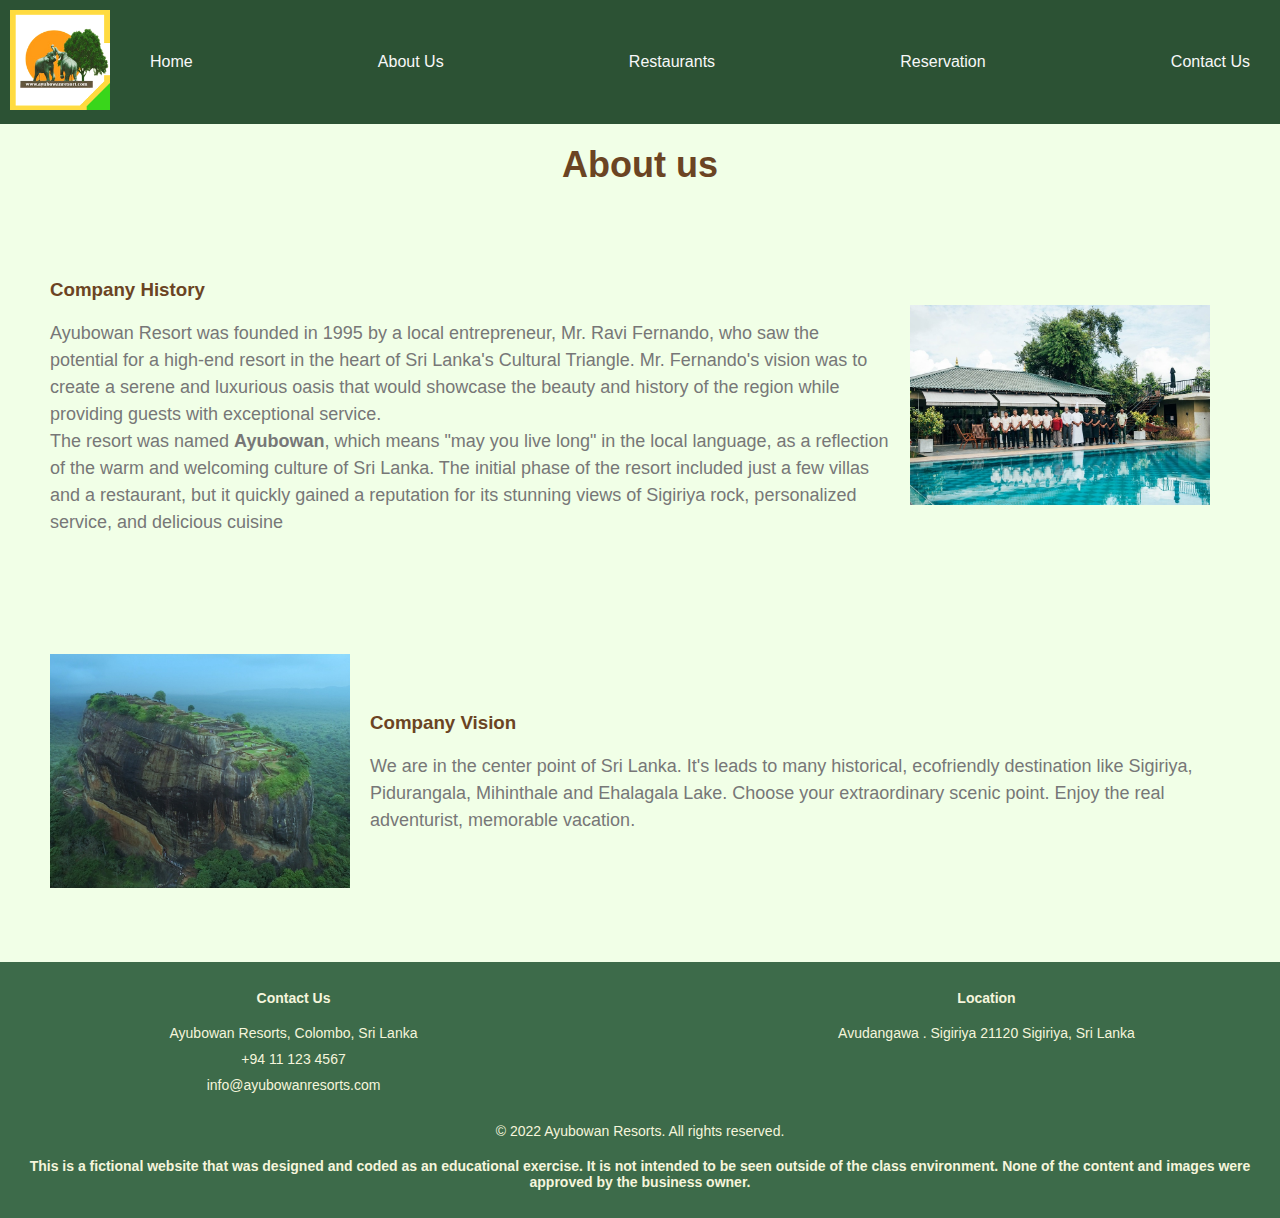
<file: pages/about.html>
<!DOCTYPE html>
<html lang="en">
  <head>
    <meta charset="UTF-8" />
    <meta http-equiv="X-UA-Compatible" content="IE=edge" />
    <meta name="viewport" content="width=device-width, initial-scale=1.0" />
    <link rel="icon" type="image/png" href="../images/logo.png" sizes="32x32" />
    <link rel="stylesheet" type="text/css" href="../css/styles.css" />

    <title>About us</title>
  </head>
  <body>
    <header>
      <!-- Navigation bar and other header elements  -->
      <nav>
        <a href="/index.html">
          <img
            src="../images/logo.png"
            alt="Ayubowan Resorts Logo"
            class="logo"
          />
        </a>
        <div class="navbar-links">
          <ul>
            <li><a href="../index.html">Home</a></li>
            <li><a href="about.html">About Us</a></li>
            <li><a href="restaurants.html">Restaurants</a></li>
            <li><a href="reservations.html">Reservation</a></li>
            <li><a href="contact.html">Contact Us</a></li>
          </ul>
        </div>
      </nav>
    </header>
    <div class="content">
      <h1 class="page-title">About us</h1>
      <section class="about-us">
        <div class="about-us-content">
          <h3>Company History</h3>
          <p>
            Ayubowan Resort was founded in 1995 by a local entrepreneur, Mr.
            Ravi Fernando, who saw the potential for a high-end resort in the
            heart of Sri Lanka's Cultural Triangle. Mr. Fernando's vision was to
            create a serene and luxurious oasis that would showcase the beauty
            and history of the region while providing guests with exceptional
            service.
            <br />
            The resort was named <b>Ayubowan</b>, which means "may you live long" in
            the local language, as a reflection of the warm and welcoming
            culture of Sri Lanka. The initial phase of the resort included just
            a few villas and a restaurant, but it quickly gained a reputation
            for its stunning views of Sigiriya rock, personalized service, and
            delicious cuisine
          </p>
        </div>
        <div class="about-us-image">
          <img src="../images/about_us_1.jpeg" alt="About Us Image" />
        </div>
      </section>
      <section class="about-us">
        <div class="about-us-image">
          <img src="../images/about_us_2.jpeg" alt="About Us Image" />
        </div>
        <div class="about-us-content">
          <h3>Company Vision</h3>

          <p>
            We are in the center point of Sri Lanka. It's leads to many
            historical, ecofriendly destination like Sigiriya, Pidurangala,
            Mihinthale and Ehalagala Lake. Choose your extraordinary scenic
            point. Enjoy the real adventurist, memorable vacation.
          </p>
        </div>
      </section>
    </div>
    <footer>
      <div class="container">
        <div class="footer-top">
          <div class="footer-column">
            <h4>Contact Us</h4>
            <ul>
              <li>Ayubowan Resorts, Colombo, Sri Lanka</li>
              <li>+94 11 123 4567</li>
              <li>info@ayubowanresorts.com</li>
            </ul>
          </div>
          <div class="footer-column">
            <h4>Location</h4>
            <p>Avudangawa . Sigiriya 21120 Sigiriya, Sri Lanka</p>
          </div>
        </div>
        <div class="footer-bottom">
          <p>&copy; 2022 Ayubowan Resorts. All rights reserved.</p>
          <h4>
            This is a fictional website that was designed and coded as an
            educational exercise. It is not intended to be seen outside of the
            class environment. None of the content and images were approved by
            the business owner.
          </h4>
        </div>
      </div>
    </footer>
  </body>
</html>
</file>
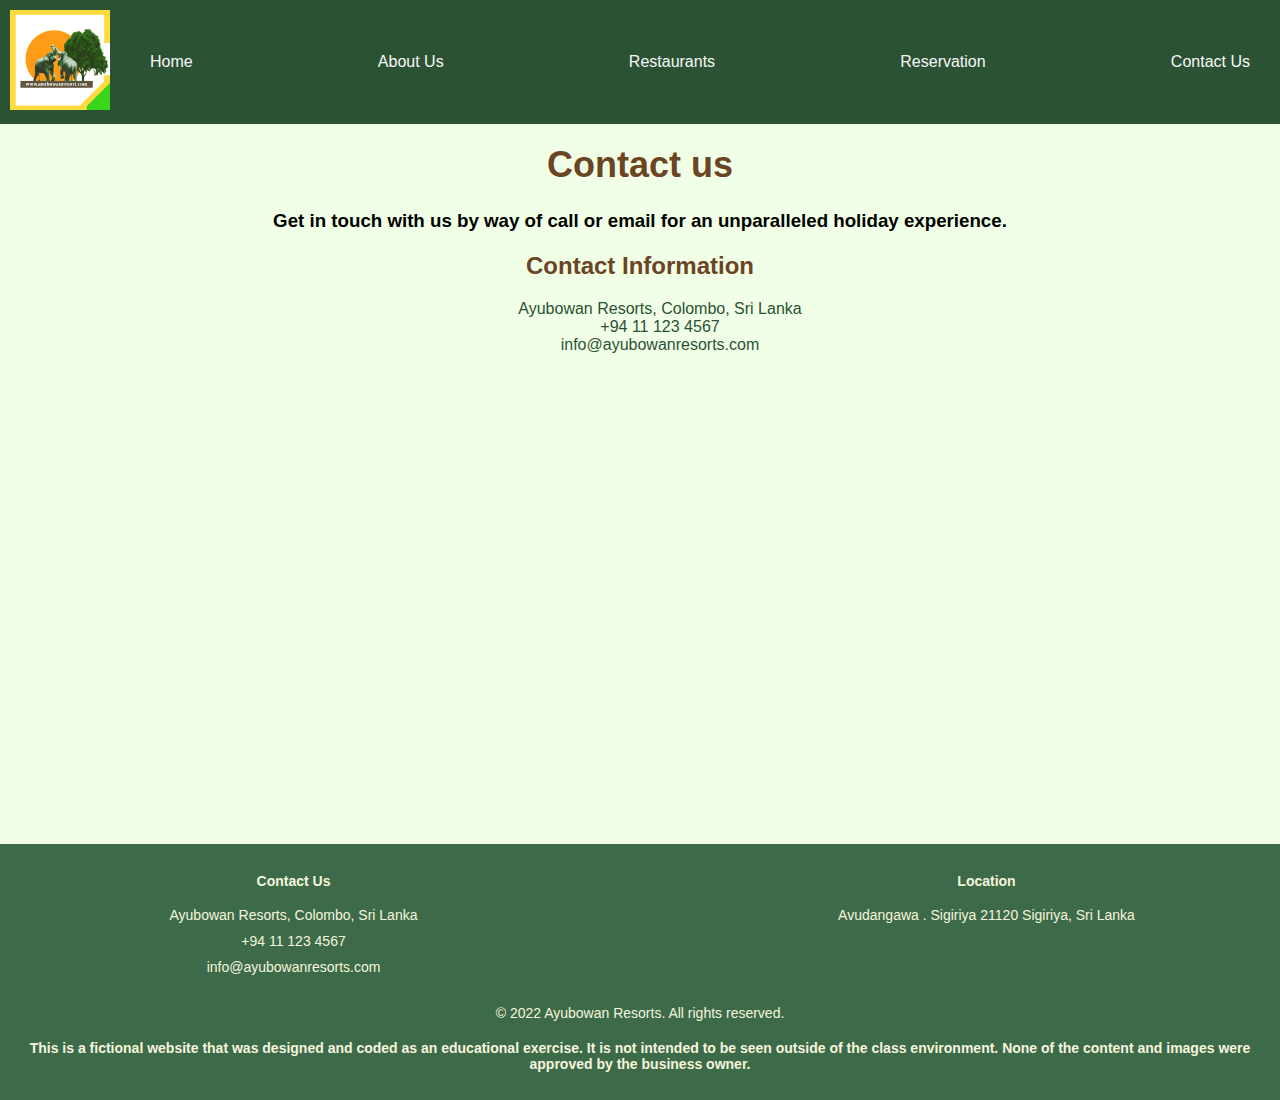
<file: pages/contact.html>
<!DOCTYPE html>
<html lang="en">
  <head>
    <meta charset="UTF-8" />
    <meta http-equiv="X-UA-Compatible" content="IE=edge" />
    <meta name="viewport" content="width=device-width, initial-scale=1.0" />
    <link rel="icon" type="image/png" href="../images/logo.png" sizes="32x32" />
    <link rel="stylesheet" type="text/css" href="../css/styles.css" />

    <title>Contact us</title>
  </head>
  <body>
    <header>
      <!-- Navigation bar and other header elements  -->
      <nav>
        <a href="../index.html">
          <img
            src="../images/logo.png"
            alt="Ayubowan Resorts Logo"
            class="logo"
          />
        </a>
        <div class="navbar-links">
          <ul>
            <li><a href="../index.html">Home</a></li>
            <li><a href="about.html">About Us</a></li>
            <li><a href="restaurants.html">Restaurants</a></li>
            <li><a href="reservations.html">Reservation</a></li>
            <li><a href="contact.html">Contact Us</a></li>
          </ul>
        </div>
      </nav>
    </header>
    <div class="content">
      <h1 class="page-title">Contact us</h1>
      <div class="contant-us-title">
        <h3>
          Get in touch with us by way of call or email for an unparalleled
          holiday experience.
        </h3>
      </div>

      <div class="contact-us-content">
        <div class="contact-info">
          <h2>Contact Information</h2>
          <ul>
            <li>Ayubowan Resorts, Colombo, Sri Lanka</li>
            <li>+94 11 123 4567</li>
            <li>info@ayubowanresorts.com</li>
          </ul>
        </div>
      </div>
      <div class="location">
        <!-- <img
          src="../images/map.png"
          alt="Ayubowan Resorts Location"
          class="location"
        /> -->
        <iframe src="https://www.google.com/maps/embed?pb=!1m18!1m12!1m3!1d3951.0745263382078!2d80.73277231537143!3d7.991240694244829!2m3!1f0!2f0!3f0!3m2!1i1024!2i768!4f13.1!3m3!1m2!1s0x3afca19ca5a2e553%3A0xd847d158ff87994b!2sAYUBOWAN%20RESORTS!5e0!3m2!1sen!2slk!4v1680285850774!5m2!1sen!2slk" width="600" height="450" style="border:0;" allowfullscreen="" loading="lazy" referrerpolicy="no-referrer-when-downgrade"></iframe>
      </div>
    </div>

    <footer>
      <div class="container">
        <div class="footer-top">
          <div class="footer-column">
            <h4>Contact Us</h4>
            <ul>
              <li>Ayubowan Resorts, Colombo, Sri Lanka</li>
              <li>+94 11 123 4567</li>
              <li>info@ayubowanresorts.com</li>
            </ul>
          </div>
          <div class="footer-column">
            <h4>Location</h4>
            <p>Avudangawa . Sigiriya 21120 Sigiriya, Sri Lanka</p>
          </div>
        </div>
        <div class="footer-bottom">
          <p>&copy; 2022 Ayubowan Resorts. All rights reserved.</p>
          <h4>
            This is a fictional website that was designed and coded as an
            educational exercise. It is not intended to be seen outside of the
            class environment. None of the content and images were approved by
            the business owner.
          </h4>
        </div>
      </div>
    </footer>
  </body>
</html>
</file>
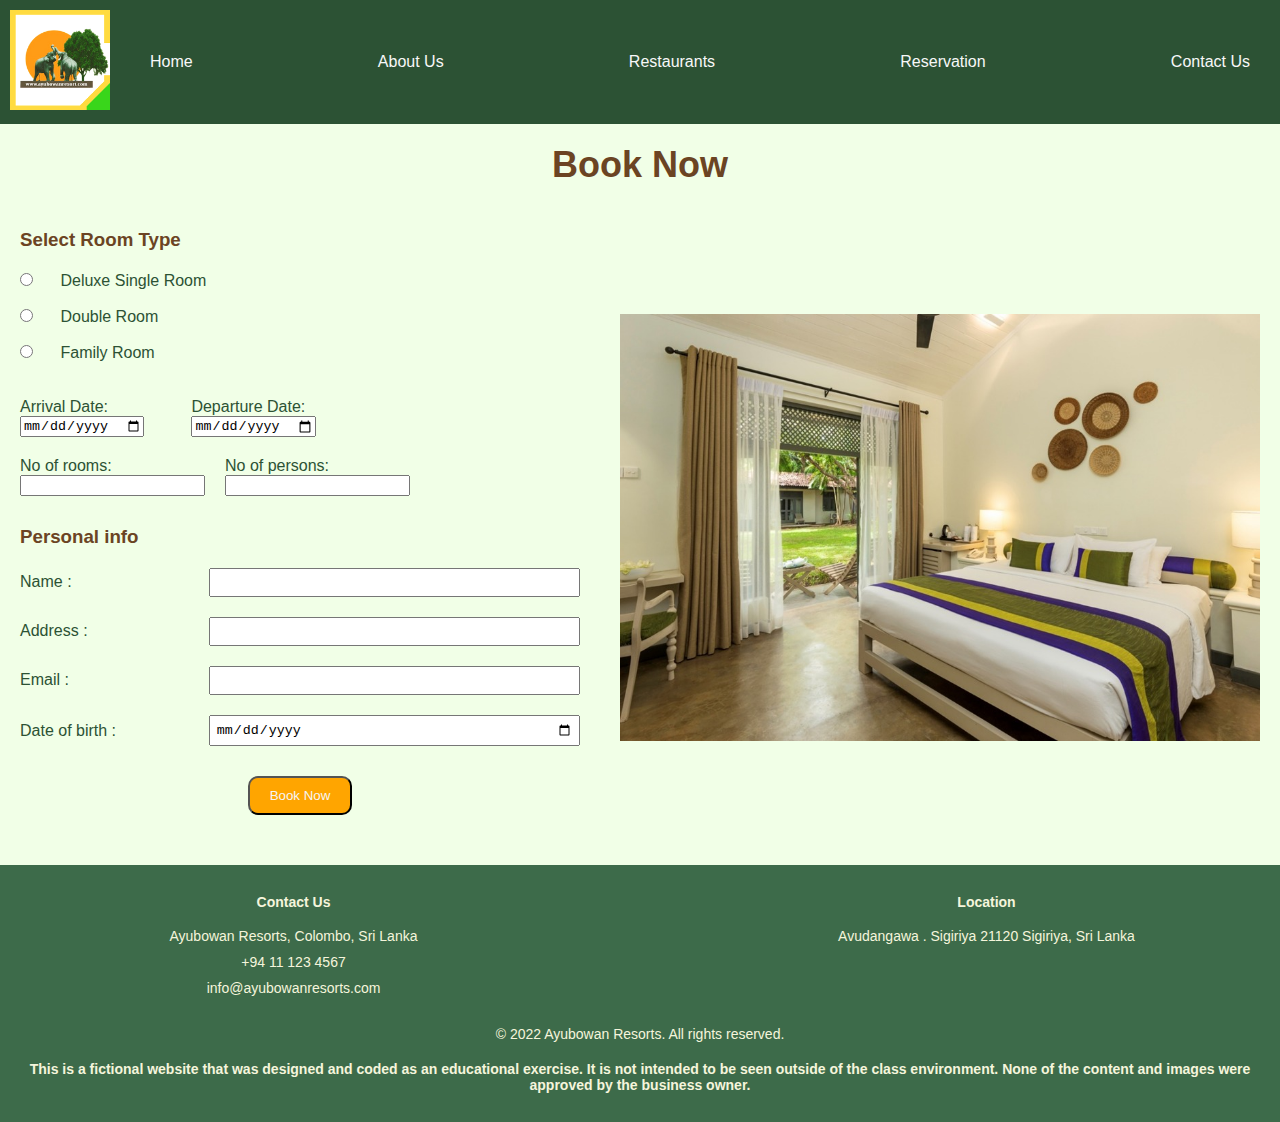
<file: pages/reservations.html>
<!DOCTYPE html>
<html lang="en">
  <head>
    <meta charset="UTF-8" />
    <meta http-equiv="X-UA-Compatible" content="IE=edge" />
    <meta name="viewport" content="width=device-width, initial-scale=1.0" />
    <link rel="icon" type="image/png" href="../images/logo.png" sizes="32x32" />
    <link rel="stylesheet" type="text/css" href="../css/styles.css" />

    <title>Reservations</title>
  </head>
  <body>
    <header>
      <!-- Navigation bar and other header elements  -->
      <nav>
        <a href="../index.html">
          <img
            src="../images/logo.png"
            alt="Ayubowan Resorts Logo"
            class="logo"
          />
        </a>
        <div class="navbar-links">
          <ul>
            <li><a href="../index.html">Home</a></li>
            <li><a href="about.html">About Us</a></li>
            <li><a href="restaurants.html">Restaurants</a></li>
            <li><a href="reservations.html">Reservation</a></li>
            <li><a href="contact.html">Contact Us</a></li>
          </ul>
        </div>
      </nav>
    </header>
    <div class="content">
      <h1 class="page-title">Book Now</h1>
      <section class="reservation-details">
        <div class="reservation-details-content">
          <form>
            <!-- Room Type -->
            <h3>Select Room Type</h3>
            <input
              type="radio"
              name="room-type"
              value="DSR"
              id="DSR"
              required
            />

            <label for="DSR"> Deluxe Single Room </label><br />
            <input type="radio" name="room-type" value="DR" id="DR" />

            <label for="DR"> Double Room </label><br />
            <input type="radio" name="room-type" value="FR" id="FR" />

            <label> Family Room </label><br />
            <!-- Room Type -->

            <!-- Arrival Departure Dates -->
            <div class="arrival-departure-dates">
              <div>
                <label for="arrival-date">Arrival Date:</label>
                <input type="date" id="arrival-date" name="arrival-date" required/>
              </div>

              <div>
                <label for="departure-date">Departure Date:</label>
                <input type="date" id="departure-date" name="departure-date" required/>
              </div>
            </div>
            <!-- Arrival Departure Dates -->

            <!-- No of Rooms and Persons -->

            <div class="no-of-rooms-and-persons">
              <div>
                <label for="no-of-rooms">No of rooms:</label>
                <input type="number" id="no-of-rooms" name="no-of-rooms" required/>
              </div>

              <div>
                <label for="no-of-persons">No of persons:</label>
                <input type="number" id="no-of-persons" name="no-of-persons" required/>
              </div>
            </div>
            <!-- No of Rooms and Persons -->

            <div class="personal-info">
              <h3>Personal info</h3>
              <div class="input-field">
                <label for="name"> Name :</label>
                <input type="text" name="Name" id="name" required/>
              </div>
              <div class="input-field">
                <label for="address"> Address :</label>
                <input type="text" name="address" id="address" required/>
              </div>
              <div class="input-field">
                <label for="email"> Email :</label>
                <input type="email" name="email" id="email" required/>
              </div>
              <div class="input-field">
                <label for="dob">Date of birth :</label>
                <input type="date" id="dob" name="dob" required/>
              </div>
            </div>
            <div class="button-container">
              <button class="book-now">Book Now</button>
            </div>
          </form>
        </div>
        <img src="../images/room.jpeg" alt="" />
      </section>
    </div>
    <footer>
      <div class="container">
        <div class="footer-top">
          <div class="footer-column">
            <h4>Contact Us</h4>
            <ul>
              <li>Ayubowan Resorts, Colombo, Sri Lanka</li>
              <li>+94 11 123 4567</li>
              <li>info@ayubowanresorts.com</li>
            </ul>
          </div>
          <div class="footer-column">
            <h4>Location</h4>
            <p>Avudangawa . Sigiriya 21120 Sigiriya, Sri Lanka</p>
          </div>
        </div>
        <div class="footer-bottom">
          <p>&copy; 2022 Ayubowan Resorts. All rights reserved.</p>
          <h4>
            This is a fictional website that was designed and coded as an
            educational exercise. It is not intended to be seen outside of the
            class environment. None of the content and images were approved by
            the business owner.
          </h4>
        </div>
      </div>
    </footer>
  </body>
</html>
</file>
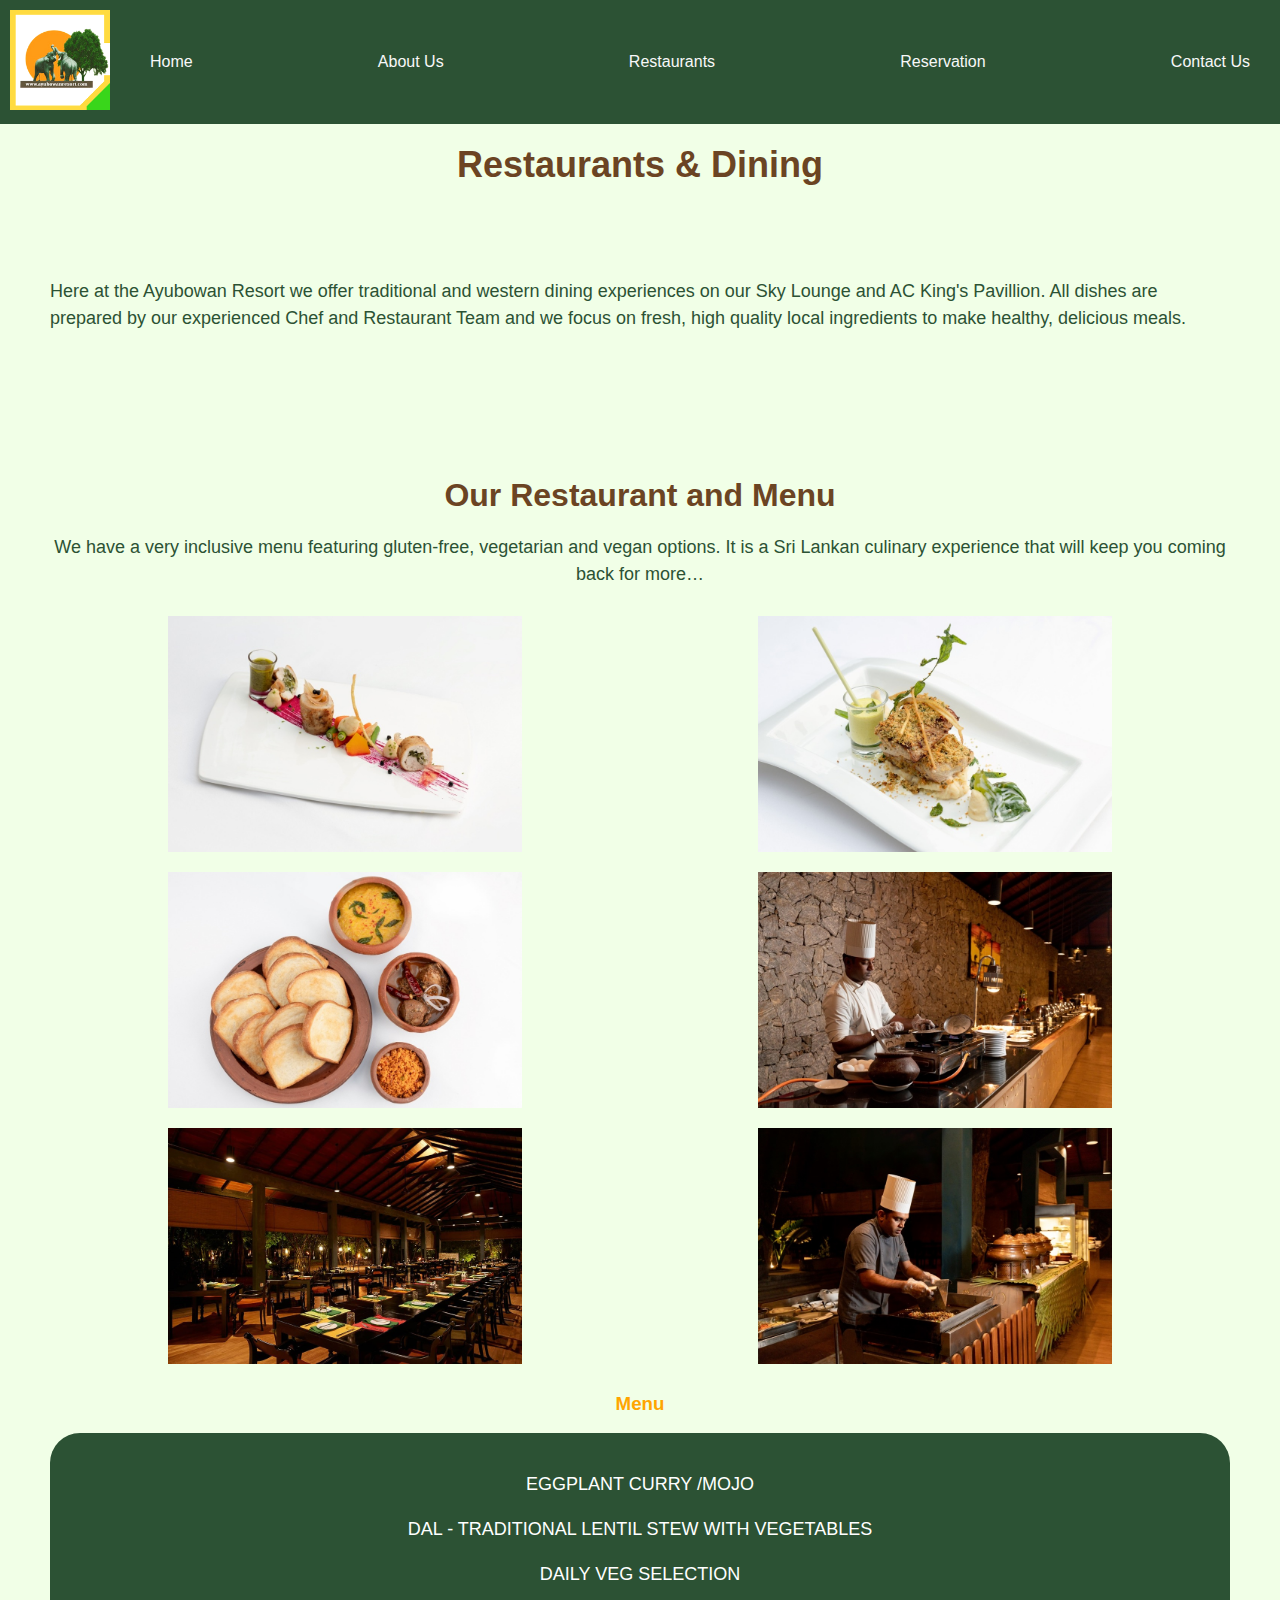
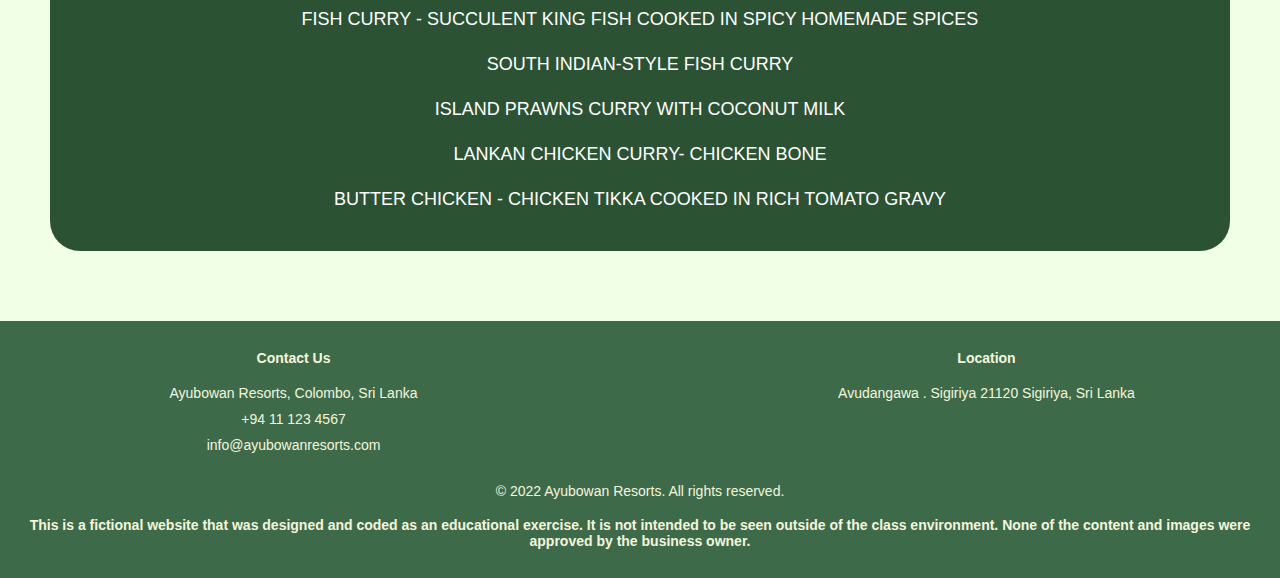
<file: pages/restaurants.html>
<!DOCTYPE html>
<html lang="en">
  <head>
    <meta charset="UTF-8" />
    <meta http-equiv="X-UA-Compatible" content="IE=edge" />
    <meta name="viewport" content="width=device-width, initial-scale=1.0" />
    <link rel="icon" type="image/png" href="../images/logo.png" sizes="32x32" />
    <link rel="stylesheet" type="text/css" href="../css/styles.css" />

    <title>Restaurants & Dining </title>
  </head>
  <body>
    <header>
      <!-- Navigation bar and other header elements  -->
      <nav>
        <a href="../index.html">
          <img
            src="../images/logo.png"
            alt="Ayubowan Resorts Logo"
            class="logo"
          />
        </a>
        <div class="navbar-links">
          <ul>
            <li><a href="../index.html">Home</a></li>
            <li><a href="about.html">About Us</a></li>
            <li><a href="restaurants.html">Restaurants</a></li>
            <li><a href="reservations.html">Reservation</a></li>
            <li><a href="contact.html">Contact Us</a></li>
          </ul>
        </div>
      </nav>
    </header>
    <div class="content">
      <h1 class="page-title">Restaurants & Dining</h1>

      <section class="dining-section">
        <div class="dining-section-content">
          <p>
            Here at the Ayubowan Resort we offer traditional and western dining
            experiences on our Sky Lounge and AC King's Pavillion. All dishes
            are prepared by our experienced Chef and Restaurant Team and we
            focus on fresh, high quality local ingredients to make healthy,
            delicious meals.
          </p>
        </div>
      </section>
      <section class="restaurant-and-menu-section">
        <h2>Our Restaurant and Menu</h2>
        <p  class="restaurant-and-menu-description">
          We have a very inclusive menu featuring gluten-free, vegetarian and
          vegan options. It is a Sri Lankan culinary experience that will keep
          you coming back for more…
        </p>

        <div class="restaurant-and-menu-content">
          <div class="menu-images">
            <img src="../images/food1.jpeg" alt="" />
            <img src="../images/food2.jpeg" alt="" />
            <img src="../images/food3.jpeg" alt="" />
            <img src="../images/restaurant1.jpeg" alt="" />
            <img src="../images/restaurant2.jpeg" alt="" />
            <img src="../images/restaurant3.jpeg" alt="" />
          </div>
          <div class="menu">
            <h3>Menu</h3>
            <div class="menu-content">
              <ul>
                <li><p>EGGPLANT CURRY /MOJO</p></li>
                <li><p>DAL - TRADITIONAL LENTIL STEW WITH VEGETABLES</p></li>
                <li><p>DAILY VEG SELECTION</p></li>
                <li>
                  <p>
                    FISH CURRY - SUCCULENT KING FISH COOKED IN SPICY HOMEMADE
                    SPICES
                  </p>
                </li>
                <li><p>SOUTH INDIAN-STYLE FISH CURRY</p></li>
                <li><p>ISLAND PRAWNS CURRY WITH COCONUT MILK</p></li>
                <li><p>LANKAN CHICKEN CURRY- CHICKEN BONE</p></li>
                <li>
                  <p>
                    BUTTER CHICKEN - CHICKEN TIKKA COOKED IN RICH TOMATO GRAVY
                  </p>
                </li>
              </ul>
            </div>
          </div>
        </div>
      </section>
    </div>
    <footer>
      <div class="container">
        <div class="footer-top">
          <div class="footer-column">
            <h4>Contact Us</h4>
            <ul>
              <li>Ayubowan Resorts, Colombo, Sri Lanka</li>
              <li>+94 11 123 4567</li>
              <li>info@ayubowanresorts.com</li>
            </ul>
          </div>
          <div class="footer-column">
            <h4>Location</h4>
            <p>Avudangawa . Sigiriya 21120 Sigiriya, Sri Lanka</p>
          </div>
        </div>
        <div class="footer-bottom">
          <p>&copy; 2022 Ayubowan Resorts. All rights reserved.</p>
          <h4>
            This is a fictional website that was designed and coded as an
            educational exercise. It is not intended to be seen outside of the
            class environment. None of the content and images were approved by
            the business owner.
          </h4>
        </div>
      </div>
    </footer>
  </body>
</html>
</file>
<file: css/styles.css>
body {
  margin: 0;
  padding: 0;
  min-height: 100vh;
  display: flex;
  flex-direction: column;
  background-color: #f1ffe7;
  font-family: "Open Sans", sans-serif;
}

/* Welcome video */
.video-container {
  position: relative;
  height: 100vh;
  width: 100%;
  overflow: hidden;
}

.video-container video {
  position: absolute;
  top: 50%;
  left: 50%;
  transform: translate(-50%, -50%);
  min-width: 100%;
  min-height: 100%;
  width: auto;
  height: auto;
  z-index: -1;
}
.video-text {
  position: absolute;
  top: 50%;
  left: 50%;
  transform: translate(-50%, -50%);
  text-align: center;
  color: #fff;
}
/* Welcome video */
p {
  font-weight: 400;
}
h1,
h2,
h3 {
  font-family: "Montserrat", sans-serif;
}
.content {
  flex: 1;
}
.logo {
  display: inline-block;
  width: 100px;
  height: 100px;
}
header {
  background-color: #2c5234;
  padding: 10px;
}

nav {
  display: flex;
  align-items: center;
  justify-content: space-between;
}

.navbar-links {
  width: 100%;
  margin-left: 20px;
}

.navbar-links ul {
  margin: 0;
  padding: 0;
  display: flex;
  justify-content: space-between;
}

.navbar-links li {
  list-style-type: none;
}

.navbar-links li a {
  color: #f8f8f8;
  text-align: center;
  padding: 14px 20px;
  text-decoration: none;
  display: block;
}

.navbar-links li:hover {
  background-color: #ffa500;
}

/*Welcome title*/
.page-title {
  font-size: 36px;
  /* font-weight: bold; */
  text-align: center;
  margin-top: 20px;
  color: #6b4423;
}
/*welcome-description */

.welcome-description {
  font-size: 20px;
  text-align: center;
  margin-top: 10px;
  padding: 20px;
  color: #2c5234;
}

/*Details section*/
.features-section {
  margin-top: 50px;
}

.features-section h2 {
  text-align: center;
  font-size: 36px;
  font-weight: bold;
  margin-bottom: 30px;
  color: #6b4423;
}

.image-container {
  display: flex;
  justify-content: space-between;
  padding-left: 20px;
  padding-right: 20px;
  padding-bottom: 10px;
}

.image-wrapper {
  width: 25%;
  margin: 10px;
}

.image-wrapper img {
  width: 100%;
  height: 70%;
  object-fit: cover;

  /* max-height: 250px; */
  /* height: 200px; */
}

.image-description {
  padding: 10px;
  margin-top: -5px;
}

.image-description h3 {
  font-size: 20px;
  font-weight: bold;
  margin-bottom: 5px;
}

.image-description p {
  font-size: 18px;
}

/*Footer*/
footer {
  background-color: #3d6b4a;
  margin-top: 20px;
  padding: 10px;
  color: #f5f5dc;
  font-size: 14px;
  font-weight: 300;
  text-align: center;
}

.footer-top {
  display: flex;
  justify-content: space-between;
  flex-wrap: wrap;
}

.footer-column {
  width: 45%;
}

.footer-column ul {
  list-style: none;
  padding: 0;
  margin: 0;
}

.footer-column ul li {
  margin-bottom: 10px;
}

.footer-bottom {
  margin-top: 20px;
}
/*Footer*/

/*About us*/
.about-us {
  display: flex;
  flex-direction: row;
  justify-content: space-between;
  align-items: center;
  padding: 50px;
}

.about-us-content {
  flex: 1;
}

.about-us-image img {
  margin-right: 20px;
  width: 300px;
  height: auto;
}

.about-us h2 {
  font-size: 32px;
  font-weight: 600;
  margin-bottom: 20px;
}
.about-us-content h3 {
  color: #6b4423;
}

.about-us p {
  font-size: 18px;
  line-height: 1.5;
  color: #777;
  margin-right: 20px;
}

/*About us*/

/*Dining section*/
.dining-section {
  padding: 50px;
}
.dining-section-content p {
  font-size: 18px;
  line-height: 1.5;
  color: #2c5234;
}

.dining-section-content h2 {
  font-size: 32px;
  font-weight: 600;
  margin-bottom: 20px;
  color: #6b4423;
}

/*Dining section*/

/*Restaurant-and-menu section*/
.restaurant-and-menu-section {
  padding: 50px;
}
.restaurant-and-menu-section h2 {
  font-size: 32px;
  font-weight: 600;
  margin-bottom: 20px;
  text-align: center;
  color: #6b4423;
}
.restaurant-and-menu-section p {
  text-align: center;
  font-size: 18px;
  line-height: 1.5;
  /* color: #2c5234; */
}
.restaurant-and-menu-description {
  text-align: center;
  font-size: 18px;
  line-height: 1.5;
  color: #2c5234;
}

.menu-images {
  display: flex;
  /* background-color: rebeccapurple; */
  flex-wrap: wrap;
  justify-content: space-around;
}
.menu-images img {
  margin: 10px 20px;

  width: 30%;
  /* height: 100px;
  width: 100px; */
}

.menu p {
  text-align: center;
  font-weight: 400;
}

.menu h3 {
  color: #ffa500;
  text-align: center;
}

.menu-content {
  background-color: #2c5234;
  padding: 20px;
  border-radius: 30px;
}
.menu-content ul {
  padding: 0;
}
.menu-content li {
  list-style-type: none;
  color: white;
}
/*Restaurant-and-menu section*/

/*Reservation details*/
.reservation-details {
  display: flex;
  justify-content: space-between;
}

.reservation-details img {
  width: 50%;
  margin: 0 20px;
  object-fit: contain;
  /* background-color: rebeccapurple; */
}
.reservation-details-content {
}
.reservation-details-content h3 {
  margin-left: 20px;
  color: #6b4423;
}

.reservation-details-content label {
  margin-left: 20px;
  color: #2c5234;
}
.reservation-details-content input[type="radio"] {
  margin-left: 20px;
  margin-bottom: 20px;
}

/*arrival-departure-dates*/

.arrival-departure-dates {
  display: flex;
  width: 60%;
  margin-top: 20px;

  justify-content: space-between;
}

.arrival-departure-dates input[type="date"] {
  margin-left: 20px;
}

/*arrival-departure-dates*/

/* No of Rooms and Persons */
.no-of-rooms-and-persons {
  display: flex;
  width: 60%;
  justify-content: space-between;
  margin-top: 20px;
}

.no-of-rooms-and-persons input[type="number"] {
  margin-left: 20px;
}

/* No of Rooms and Persons */

/*Personal info*/
.personal-info {
  padding-right: 20px;
}

.personal-info h3 {
  color: #6b4423;
  margin-left: 20px;
  margin-top: 30px;
}

.personal-info .input-field {
  margin-top: 20px;

  display: flex;
  align-items: center;
}
.personal-info .input-field label {
  flex: 1;
  margin-right: 10px;
}

.personal-info .input-field input {
  flex: 2;
  padding: 5px;
}
/*Personal info*/

/*Book now*/

.button-container {
}
.book-now {
  display: block;
  margin: 30px auto;
  padding: 10px 20px;
  background-color: #ffa500;
  color: #f5f5f5;
  border-radius: 10px;
}
/*Book now*/
/*Reservation details*/

/*contact us content*/
.contant-us-title h3 {
  text-align: center;
}
.contact-us-content {
  display: block;
  margin: 20px auto;
  width: 90%;
}

.contact-info h2 {
  color: #6b4423;
  text-align: center;
}
.contact-info ul {
  text-align: center;
  list-style-type: none;
}
.contact-info ul li {
  color: #2c5234;
}
.location iframe {
  display: block;
  margin: 0 auto;
}

/*contact us content*/
/* Small screens (up to 599px) */

@media (max-width: 599px) {
  /* welcome video */
  .video-container {
    height: 40vh; /* change the height to 40vh for smaller screens */
  }
  /* welcome video */

  .logo {
    width: 50px;
    height: 50px;
  }

  nav {
    flex-direction: column;
    align-items: flex-start;
  }

  .navbar-links {
    width: 100%;
    margin: 0;
    /* display: none; */
  }

  .navbar-links ul {
    flex-direction: column;
    width: 100%;
  }

  .navbar-links li {
    text-align: center;
  }

  .navbar-links li a {
    padding: 8px 16px;
  }

  .page-title {
    margin-left: 20px;
    margin-right: 20px;
    font-size: 28px;
  }
  /* Home page */

  .welcome-description {
    font-size: 16px;
  }

  .features-section h2 {
    margin-left: 20px;
    margin-right: 20px;
    font-size: 24px;
  }
  h3 {
    font-size: 20px;
  }

  p {
    font-size: 16px;
  }

  .image-description p {
    font-size: 16px;
  }

  .image-container {
    display: flex;
    flex-direction: column;
    align-items: center;
    justify-content: space-between;
  }
  .image-wrapper {
    width: 100%;
    margin: 10px;
  }
  /* Home page */

  /* About us */
  .about-us {
    display: flex;
    flex-direction: column;
    justify-content: space-between;
    align-items: center;
    /* padding: 50px; */
  }
  /* About us */

  /* Restaurants  */
  .restaurant-and-menu-section {
    padding: 20px;
  }
  .dining-section-content h2 {
    font-size: 24px;
  }
  .restaurant-and-menu-section h2 {
    font-size: 24px;
  }

  .menu-images {
    flex-direction: column;
    align-items: center;
  }
  .menu-images img {
    margin: 10px 10px;
    width: 80%;
  }

  /* Restaurants  */
  /* Reservation */
  .reservation-details {
    display: flex;
    flex-direction: column;
    justify-content: space-between;
    align-items: center;
  }
  .reservation-details img {
    width: 70%;
    margin: 0 20px;
    object-fit: contain;
    order: -1;
  }

  .arrival-departure-dates {
    display: flex;
    width: 100%;
    margin-top: 20px;

    justify-content: space-between;
  }

  .no-of-rooms-and-persons {
    /* background-color: red; */

    display: flex;
    width: 100%;
    justify-content: space-between;
    margin-top: 20px;
  }

  /* Reservation */

  /* contact us */
  .location iframe {
    display: block;
    margin: 0 auto;
    width: 80%;
  }
  .contant-us-title {
    margin: 0 20px;
  }
  /* contact us */
}

/* Medium screens (600px to 999px) */
@media (min-width: 600px) and (max-width: 999px) {
  .page-title {
    font-size: 32px;
  }
  /* Home page */

  /* welcome video */
  .video-container {
    height: 60vh; /* change the height to 60vh for medium screens */
  }
  /* welcome video */

  .welcome-description {
    font-size: 18px;
  }

  .features-section h2 {
    margin-left: 20px;
    margin-right: 20px;
    font-size: 28px;
  }
  h3 {
    font-size: 22px;
  }

  .image-container {
    display: flex;
    flex-direction: column;
    align-items: center;
    justify-content: space-between;
  }
  .image-wrapper {
    width: 100%;
    margin: 10px;
  }
  p {
    font-size: 18px;
  }

  /* Home page */

  /* Restaurants  */
  .dining-section-content h2 {
    font-size: 28px;
  }
  .restaurant-and-menu-section h2 {
    font-size: 28px;
  }

  .menu-images img {
    margin: 10px 10px;
    width: 45%;
  }

  /* Restaurants  */

  /* Reservation */
  .reservation-details img {
    width: 40%;
    margin: 0 20px;
    object-fit: contain;
  }
  /* Reservation */
  /* contact us */
  .location iframe {
    display: block;
    margin: 0 auto;
    width: 80%;
  }
  /* contact us */
}
</file>
